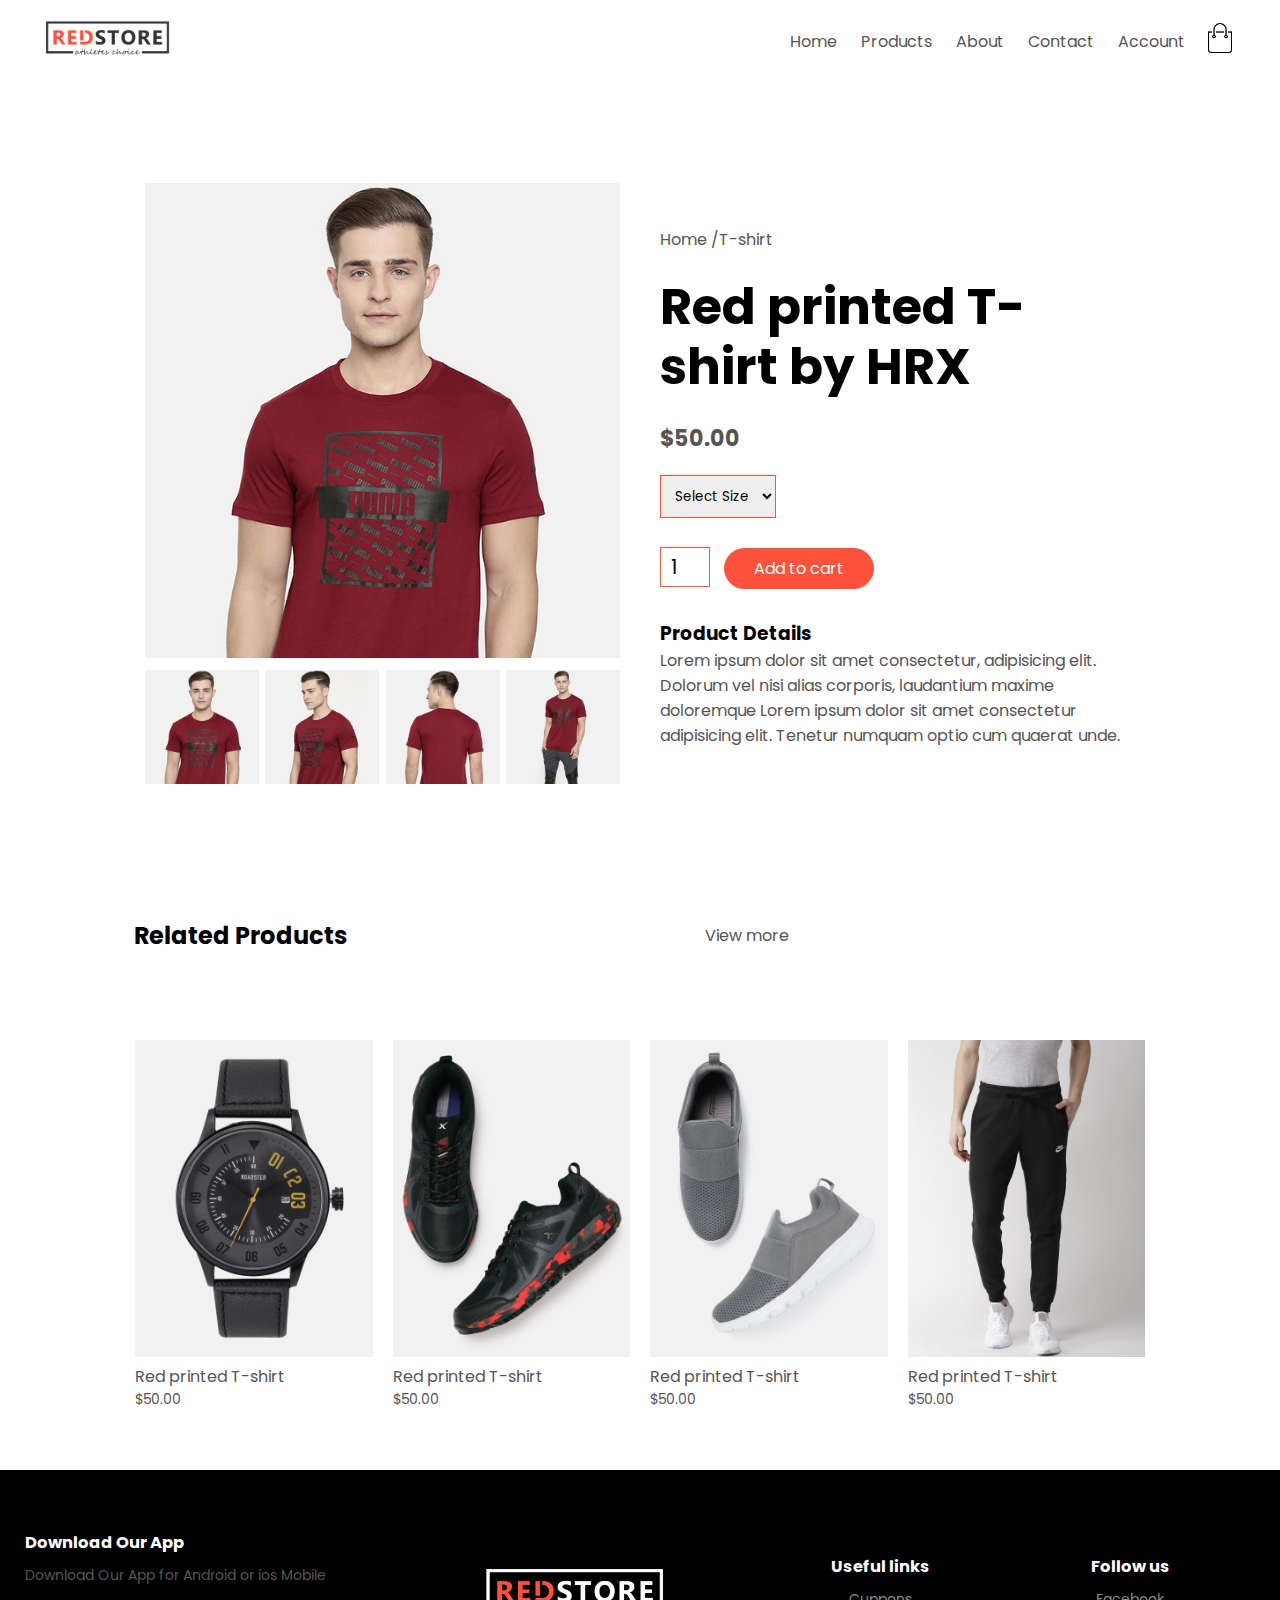
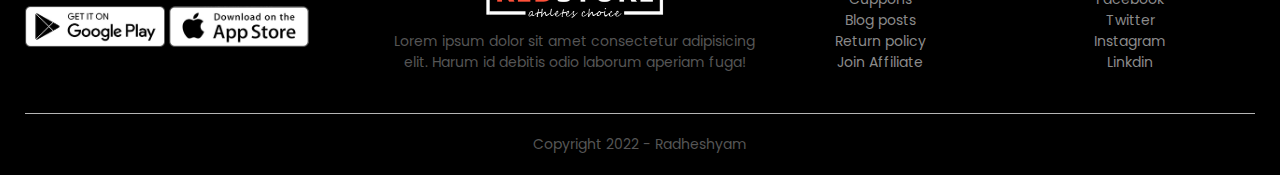
<file: products-detail-page.html>
<!DOCTYPE html>
<html lang="en">

<head>
    <meta charset="UTF-8">
    <meta http-equiv="X-UA-Compatible" content="IE=edge">
    <meta name="viewport" content="width=device-width, initial-scale=1.0">
    <title>Redstore E-commerce ! website Desine</title>
    <link rel="stylesheet" href="style.css">
    <link rel="stylesheet" href="https://cdnjs.cloudflare.com/ajax/libs/font-awesome/6.5.1/css/all.min.css" integrity="sha512-DTOQO9RWCH3ppGqcWaEA1BIZOC6xxalwEsw9c2QQeAIftl+Vegovlnee1c9QX4TctnWMn13TZye+giMm8e2LwA==" crossorigin="anonymous" referrerpolicy="no-referrer" />
</head>

<body>
        <div class="container">
            <div class="navbar">
                <div class="logo">
                    <a href="index.html"><img src="../images/logo.png" alt="logo" width="125 px"></a>
                </div>
                <nav>
                    <ul id="menu-items">
                        <li><a href="index.html">Home</a></li>
                        <li><a href="products.html">Products</a></li>
                        <li><a href="#">About</a></li>
                        <li><a href="#">Contact</a></li>
                        <li><a href="#">Account</a></li>
                    </ul>
                </nav>
                <a href="cart.html"><img src="./images/cart.png" width="30px" height="30px" alt=""></a>
                <img src="./images/menu.png" width="30px" height="30px" class="menu-icon" onclick="menutoggle()">
            </div>
           
            </div>
    <!-- ----------------single product details page------------- -->

<div class="small-container single-product">
    <div class="row">
        <div class="col-2">
            <img src="./images/gallery-1.jpg" alt="" width="100%" id="bigimg">
            <div class="small-img-row">
                <div class="small-img-col">
                    <img src="./images/gallery-1.jpg"  class="smallimg" alt="">
                </div>
                <div class="small-img-col">
                    <img src="./images/gallery-2.jpg" class="smallimg"  alt="">
                </div>
                <div class="small-img-col">
                    <img src="./images/gallery-3.jpg" class="smallimg"  alt="">
                </div>
                <div class="small-img-col">
                    <img src="./images/gallery-4.jpg"  class="smallimg" alt="">
                </div>
            </div>
        </div>
        <div class="col-2">
            <p>Home /T-shirt</p>
            <h1>Red printed T-shirt by HRX</h1>
            <h4>$50.00</h4>
        <select>
            <option selected>Select Size</option>
            <option>XXL</option>
            <option>XL</option>
            <option>Large</option>
            <option>Medium</option>
            <option>Small</option>
        </select>
        <input type="number" value="1" min="1" max="6">
        <a href="" class="btn">Add to cart</a>
        <h3>Product Details</h3>
        <p>Lorem ipsum dolor sit amet consectetur, adipisicing elit. Dolorum vel nisi alias corporis, laudantium maxime doloremque Lorem ipsum dolor sit amet consectetur adipisicing elit. Tenetur numquam optio cum quaerat unde. </p>
        </div>
    </div>
</div>


<!-- -------------------------------------related produvts-------------------- -->
<div class="small-container">
    <div class="row row-2">
        <h2>Related Products</h2>
        <p style="cursor: pointer; margin:12px auto;">View more</p>
    </div>
</div>



    <!------------------------------featured Products----------------------->
    <div class="small-container">
        <div class="row">
            <div class="col-4">
                <img src="./images/product-9.jpg" alt="">
                <h4>Red printed T-shirt</h4>
                <div class="rating">
                  <i class="fa-solid fa-star"></i>
                  <i class="fa-solid fa-star"></i>
                  <i class="fa-solid fa-star"></i>
                  <i class="fa-solid fa-star"></i>
                  <i class="fa-solid fa-star"></i>
                </div>
                <p>$50.00</p>
            </div>
            <div class="col-4">
                <img src="./images/product-10.jpg" alt="">
                <h4>Red printed T-shirt</h4>
                <div class="rating">
                  <i class="fa-solid fa-star"></i>
                  <i class="fa-solid fa-star"></i>
                  <i class="fa-solid fa-star"></i>
                  <i class="fa-solid fa-star"></i>
                  <i class="fa-solid fa-star"></i>
                </div>
                <p>$50.00</p>
            </div>
            <div class="col-4">
                <img src="./images/product-11.jpg" alt="">
                <h4>Red printed T-shirt</h4>
                <div class="rating">
                  <i class="fa-solid fa-star"></i>
                  <i class="fa-solid fa-star"></i>
                  <i class="fa-solid fa-star"></i>
                  <i class="fa-solid fa-star"></i>
                  <i class="fa-solid fa-star"></i>
                </div>
                <p>$50.00</p>
            </div>
            <div class="col-4">
                <img src="./images/product-12.jpg" alt="">
                <h4>Red printed T-shirt</h4>
                <div class="rating">
                  <i class="fa-solid fa-star"></i>
                  <i class="fa-solid fa-star"></i>
                  <i class="fa-solid fa-star"></i>
                  <i class="fa-solid fa-star"></i>
                  <i class="fa-solid fa-star"></i>
                </div>
                <p>$50.00</p>
            </div>
        </div>
    </div>
    <!-- -------------------------------------testimonials-------------------- -->
    <!-- ----------------------------brandss------------------------ -->

    <!-- ------------------------------footer------------------------ -->


    <div class="footer">
        <div class="container">
            <div class="row">
                <div class="footer-col-1">
                    <h3>Download Our App</h3>
                    <p>Download Our App for Android or ios Mobile</p>
                    <div class="app-logo">
                        <img src="./images/play-store.png" alt="">
                        <img src="./images/app-store.png" alt="">
                    </div>
                </div>
                <div class="footer-col-2">
                    <img src="./images/logo-white.png" alt="">
                    <p>Lorem ipsum dolor sit amet consectetur adipisicing elit. Harum id debitis odio laborum aperiam
                        fuga!</p>
                </div>
                <div class="footer-col-3">
                    <h3>Useful links</h3>
                    <ul>
                        <li>Cuppons</li>
                        <li>Blog posts</li>
                        <li>Return policy</li>
                        <li>Join Affiliate</li>
                    </ul>
                </div>
                <div class="footer-col-4">
                    <h3>Follow us</h3>
                    <ul>
                        <li>Facebook</li>
                        <li>Twitter</li>
                        <li>Instagram</li>
                        <li>Linkdin</li>
                    </ul>
                </div>
            </div>
            <hr>
            <p class="copyright">Copyright 2022 - Radheshyam</p>
        </div>
    </div>

    <!-- ---------------------------script------------------------ -->

    <script>
        var menu=document.getElementById('menu-items');
        function menutoggle(){
           if(menu.style.maxHeight=='0px'){
            menu.style.maxHeight='200px';
           }
           else{
            menu.style.maxHeight='0px';
           }
        }
    </script>
    <!-- --------------------------------product img script----------------- -->
    <script>
        var bigimg=document.getElementById('bigimg');
        var smallimg=document.getElementsByClassName('smallimg');

        smallimg[0].onclick=function(){
            bigimg.src=smallimg[0].src;
        }
        smallimg[1].onclick=function(){
            bigimg.src=smallimg[1].src;
        }
        smallimg[2].onclick=function(){
            bigimg.src=smallimg[2].src;
        }
        smallimg[3].onclick=function(){
            bigimg.src=smallimg[3].src;
        }
    </script>
</body>

</html>
</file>
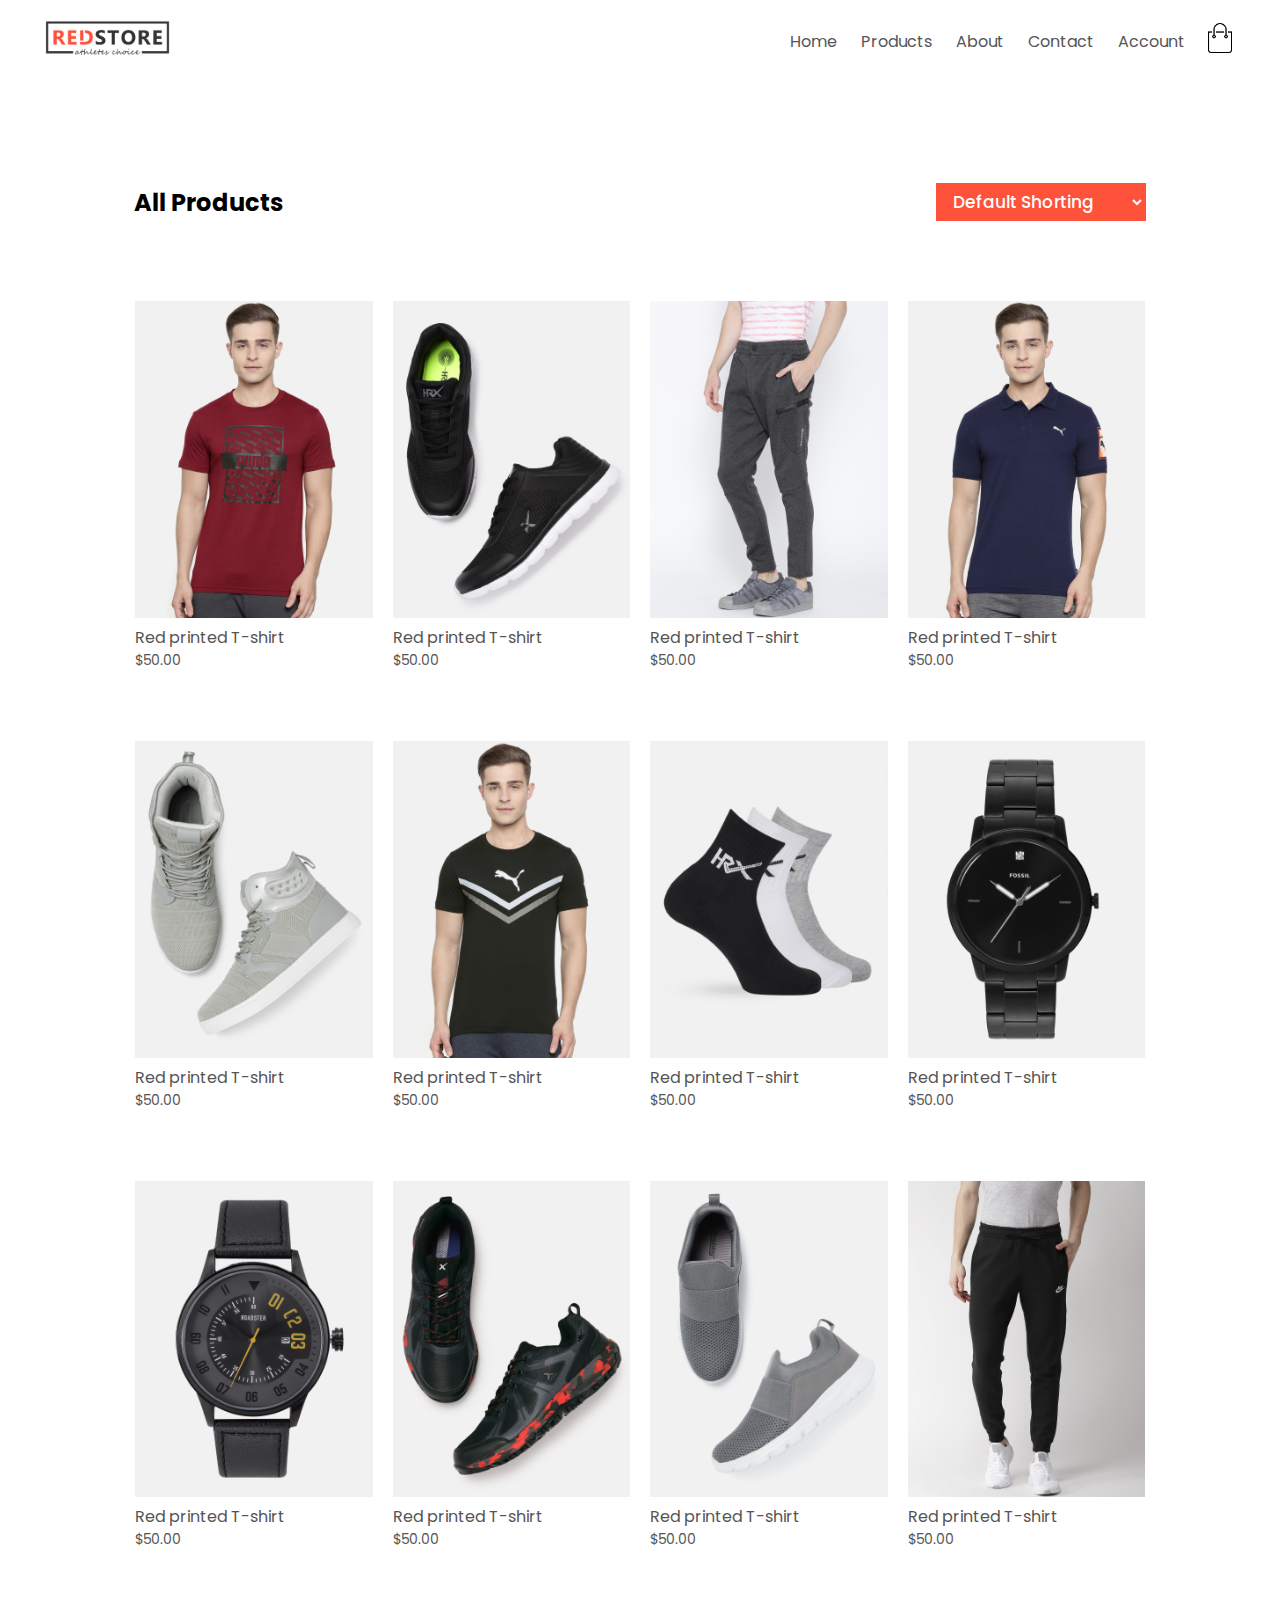
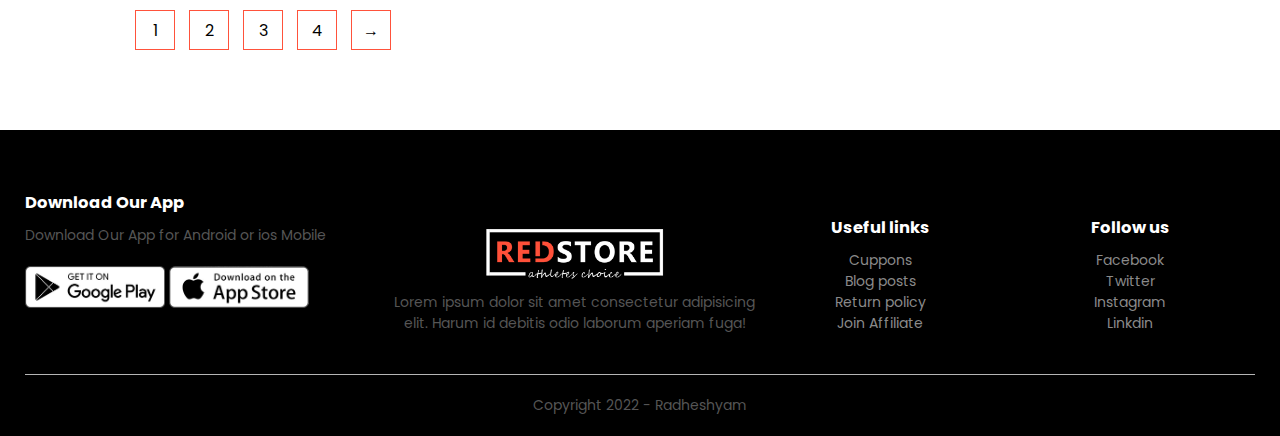
<file: products.html>
<!DOCTYPE html>
<html lang="en">

<head>
    <meta charset="UTF-8">
    <meta http-equiv="X-UA-Compatible" content="IE=edge">
    <meta name="viewport" content="width=device-width, initial-scale=1.0">
    <title>Redstore E-commerce ! website Desine</title>
    <link rel="stylesheet" href="style.css">
    <link rel="stylesheet" href="https://cdnjs.cloudflare.com/ajax/libs/font-awesome/6.5.1/css/all.min.css" integrity="sha512-DTOQO9RWCH3ppGqcWaEA1BIZOC6xxalwEsw9c2QQeAIftl+Vegovlnee1c9QX4TctnWMn13TZye+giMm8e2LwA==" crossorigin="anonymous" referrerpolicy="no-referrer" />
</head>

<body>
        <div class="container">
            <div class="navbar">
                <div class="logo">
                    <a href="index.html"><img src="../images/logo.png" alt="logo" width="125 px"></a>
                </div>
                <nav>
                    <ul id="menu-items">
                        <li><a href="index.html">Home</a></li>
                        <li><a href="products.html">Products</a></li>
                        <li><a href="#">About</a></li>
                        <li><a href="#">Contact</a></li>
                        <li><a href="account.html">Account</a></li>
                    </ul>
                </nav>
                <a href="cart.html"><img src="./images/cart.png" width="30px" height="30px" alt=""></a>
                <img src="./images/menu.png" width="30px" height="30px" class="menu-icon" onclick="menutoggle()">
            </div>
           
            </div>
    <!------------------------------featured Products----------------------->
    <div class="small-container">
        <div class="row row-2">
            <h2>All Products</h2>
            <select>
                <option>Default Shorting</option>
                <option>Short by price</option>
                <option>Short by Popularity</option>
                <option>Short by rating</option>
                <option>Short by sale</option>
            </select>
        </div>
        <div class="row">
            <div class="col-4">
                <a href="products-detail-page.html"><img src="./images/product-1.jpg" style="cursor: pointer;"></a> 
                <h4>Red printed T-shirt</h4>
                <div class="rating">
                  <i class="fa-solid fa-star"></i>
                  <i class="fa-solid fa-star"></i>
                  <i class="fa-solid fa-star"></i>
                  <i class="fa-solid fa-star"></i>
                  <i class="fa-solid fa-star"></i>
                </div>
                <p>$50.00</p>
            </div>
            <div class="col-4">
                <img src="./images/product-2.jpg" alt="">
                <h4>Red printed T-shirt</h4>
                <div class="rating">
                  <i class="fa-solid fa-star"></i>
                  <i class="fa-solid fa-star"></i>
                  <i class="fa-solid fa-star"></i>
                  <i class="fa-solid fa-star"></i>
                  <i class="fa-solid fa-star"></i>
                </div>
                <p>$50.00</p>
            </div>
            <div class="col-4">
                <img src="./images/product-3.jpg" alt="">
                <h4>Red printed T-shirt</h4>
                <div class="rating">
                  <i class="fa-solid fa-star"></i>
                  <i class="fa-solid fa-star"></i>
                  <i class="fa-solid fa-star"></i>
                  <i class="fa-solid fa-star"></i>
                  <i class="fa-solid fa-star"></i>
                </div>
                <p>$50.00</p>
            </div>
            <div class="col-4">
                <img src="./images/product-4.jpg" alt="">
                <h4>Red printed T-shirt</h4>
                <div class="rating">
                  <i class="fa-solid fa-star"></i>
                  <i class="fa-solid fa-star"></i>
                  <i class="fa-solid fa-star"></i>
                  <i class="fa-solid fa-star"></i>
                  <i class="fa-solid fa-star"></i>
                </div>
                <p>$50.00</p>
            </div>
            <div class="col-4">
                <img src="./images/product-5.jpg" alt="">
                <h4>Red printed T-shirt</h4>
                <div class="rating">
                  <i class="fa-solid fa-star"></i>
                  <i class="fa-solid fa-star"></i>
                  <i class="fa-solid fa-star"></i>
                  <i class="fa-solid fa-star"></i>
                  <i class="fa-solid fa-star"></i>
                </div>
                <p>$50.00</p>
            </div>
            <div class="col-4">
                <img src="./images/product-6.jpg" alt="">
                <h4>Red printed T-shirt</h4>
                <div class="rating">
                  <i class="fa-solid fa-star"></i>
                  <i class="fa-solid fa-star"></i>
                  <i class="fa-solid fa-star"></i>
                  <i class="fa-solid fa-star"></i>
                  <i class="fa-solid fa-star"></i>
                </div>
                <p>$50.00</p>
            </div>
            <div class="col-4">
                <img src="./images/product-7.jpg" alt="">
                <h4>Red printed T-shirt</h4>
                <div class="rating">
                  <i class="fa-solid fa-star"></i>
                  <i class="fa-solid fa-star"></i>
                  <i class="fa-solid fa-star"></i>
                  <i class="fa-solid fa-star"></i>
                  <i class="fa-solid fa-star"></i>
                </div>
                <p>$50.00</p>
            </div>
            <div class="col-4">
                <img src="./images/product-8.jpg" alt="">
                <h4>Red printed T-shirt</h4>
                <div class="rating">
                  <i class="fa-solid fa-star"></i>
                  <i class="fa-solid fa-star"></i>
                  <i class="fa-solid fa-star"></i>
                  <i class="fa-solid fa-star"></i>
                  <i class="fa-solid fa-star"></i>
                </div>
                <p>$50.00</p>
            </div>
            <div class="col-4">
                <img src="./images/product-9.jpg" alt="">
                <h4>Red printed T-shirt</h4>
                <div class="rating">
                  <i class="fa-solid fa-star"></i>
                  <i class="fa-solid fa-star"></i>
                  <i class="fa-solid fa-star"></i>
                  <i class="fa-solid fa-star"></i>
                  <i class="fa-solid fa-star"></i>
                </div>
                <p>$50.00</p>
            </div>
            <div class="col-4">
                <img src="./images/product-10.jpg" alt="">
                <h4>Red printed T-shirt</h4>
                <div class="rating">
                  <i class="fa-solid fa-star"></i>
                  <i class="fa-solid fa-star"></i>
                  <i class="fa-solid fa-star"></i>
                  <i class="fa-solid fa-star"></i>
                  <i class="fa-solid fa-star"></i>
                </div>
                <p>$50.00</p>
            </div>
            <div class="col-4">
                <img src="./images/product-11.jpg" alt="">
                <h4>Red printed T-shirt</h4>
                <div class="rating">
                  <i class="fa-solid fa-star"></i>
                  <i class="fa-solid fa-star"></i>
                  <i class="fa-solid fa-star"></i>
                  <i class="fa-solid fa-star"></i>
                  <i class="fa-solid fa-star"></i>
                </div>
                <p>$50.00</p>
            </div>
            <div class="col-4">
                <img src="./images/product-12.jpg" alt="">
                <h4>Red printed T-shirt</h4>
                <div class="rating">
                  <i class="fa-solid fa-star"></i>
                  <i class="fa-solid fa-star"></i>
                  <i class="fa-solid fa-star"></i>
                  <i class="fa-solid fa-star"></i>
                  <i class="fa-solid fa-star"></i>
                </div>
                <p>$50.00</p>
            </div>
            <div class="page-btn">
                <span>1</span>
                <span>2</span>
                <span>3</span>
                <span>4</span>
                <span>&#8594;</span>
            </div>
        </div>
    </div>
    <!-- -------------------------------------testimonials-------------------- -->
    <!-- ----------------------------brandss------------------------ -->

    <!-- ------------------------------footer------------------------ -->


    <div class="footer">
        <div class="container">
            <div class="row">
                <div class="footer-col-1">
                    <h3>Download Our App</h3>
                    <p>Download Our App for Android or ios Mobile</p>
                    <div class="app-logo">
                        <img src="./images/play-store.png" alt="">
                        <img src="./images/app-store.png" alt="">
                    </div>
                </div>
                <div class="footer-col-2">
                    <img src="./images/logo-white.png" alt="">
                    <p>Lorem ipsum dolor sit amet consectetur adipisicing elit. Harum id debitis odio laborum aperiam
                        fuga!</p>
                </div>
                <div class="footer-col-3">
                    <h3>Useful links</h3>
                    <ul>
                        <li>Cuppons</li>
                        <li>Blog posts</li>
                        <li>Return policy</li>
                        <li>Join Affiliate</li>
                    </ul>
                </div>
                <div class="footer-col-4">
                    <h3>Follow us</h3>
                    <ul>
                        <li>Facebook</li>
                        <li>Twitter</li>
                        <li>Instagram</li>
                        <li>Linkdin</li>
                    </ul>
                </div>
            </div>
            <hr>
            <p class="copyright">Copyright 2022 - Radheshyam</p>
        </div>
    </div>

    <!-- ---------------------------script------------------------ -->

    <script>
        var menu=document.getElementById('menu-items');
        function menutoggle(){
           if(menu.style.maxHeight=='0px'){
            menu.style.maxHeight='200px';
           }
           else{
            menu.style.maxHeight='0px';
           }
        }
    </script>
</body>

</html>
</file>
<file: style.css>
@import url('https://fonts.googleapis.com/css2?family=Poppins:ital,wght@0,100;0,200;0,300;0,400;0,500;0,600;0,700;0,800;0,900;1,100;1,200;1,300;1,400;1,500;1,600;1,700;1,800;1,900&display=swap');

html{
    scroll-behavior: smooth;
    font-family: 'Poppins', sans-serif;
}
*{
    margin: 0;
    padding: 0;
    box-sizing: border-box;
    scroll-behavior: smooth;
    font-family: 'Poppins', sans-serif;
}
a{
    text-decoration: none;
    color:#555;
}
p{
    color: #555;
}
li{
    list-style: none;
}
.navbar{
    display: flex;
    align-items: center;
    padding: 20px;
}
nav{
    flex: 1;
    text-align: right;
}
nav ul{
    display: inline-block;
    
}
nav ul li{
    display: inline-block;
    margin-right: 20px;
    
}
.container{
    max-width: 1300px;
    margin: auto;
    padding-left: 25px;
    padding-right: 25px;
}
.row{
    display: flex;
    align-items: center;
    justify-content:space-between;
    flex-wrap: wrap;
}
.col-2{
    flex-basis: 50%;
    min-width:300px;
}
.col-2 img{
    max-width: 100%;
    padding: 50px 0px;
}
.col-2 h1{
    font-size: 50px;
    line-height: 60px;
    margin: 25px 0;  
}
.btn{
    display: inline-block;
    background-color: #ff523b;
    color: #fff;
    padding: 8px 30px;
    margin: 30px 0;
    border-radius: 30px;
    transition: background 0.5s;
}
.btn:hover{
    background-color: #563434;
}
.header{
    background:radial-gradient(#fff,#ffd6d6);
}
.header .row{
    margin-top: 70px;
}
.cetegorise{
    margin: 70px 0px;
    min-width: 250px;
    margin-bottom: 30px;
}

.col-3{
    flex-basis: 30%;
}
.col-3 img{
    width: 100%;
}
.small-container{
    max-width: 1080px;
    margin: auto;
    padding-left: 25px;
    padding-right: 25px;
}
.col-4{
    flex-basis: 25%;
    min-width:200px;
    padding: 10px;
    margin-bottom: 50px;
    display: inline-block;
    transition: transform 0.6s ;
}
.col-4 img{
    width: 100%;
}
.tittle{
    text-align: center;
    margin: 80px 0px;
    color: #555;
    position: relative;
    line-height: 60px;
    font-size: 26px;
}
.tittle::after{
    content: '';
    width:80px;
    height: 5px;
    background-color: #ff523b;
    position: absolute;
    bottom: 0;
    left: 50%;
    transform: translateX(-50%);
}
.col-4 h4{
    color: #555;
    font-weight:normal;
}
.col-4 p{
    font-size:14px;
}
.rating .fa-solid{
    color: #ff523b;
}
.col-4:hover{
    transform: translateY(-5px);
}
.offer{
    background: radial-gradient(#fff,#ffd6d6);
    margin-top: 80px;
    margin-bottom: 100px;
    padding: 30px 0px;
}
.offer .row{
    width: 80%;
    margin: auto;
}
.offer .extra{
    flex-basis: 60%;
}
.offer .min{
    flex-basis: 20%;
}
.col-2 .offer-img{
   width: 100%;
}
.offer small{
    color: #555;
    display: block;
}

.testimonials .col-3{
    padding: 40px 20px;
    text-align: center;
    cursor: pointer;
    box-shadow: 0 0 20px rgba(0, 0, 0, 0.1);
    transition: transform 0.7s;
}
.testimonials .col-3 img{
    width: 50px;
    margin-top: 20px;
    border-radius: 50px;
}
.testimonials .col-3:hover{
    transform:translateY(-10px);
}
.col-3 p{
    color: #777;
    margin: 12px 0;
    font-size: 12px;
}
.testimonials .col-3 h3{
    font-size: 16px;
    color: #555;
    font-weight:600px;
}
.brands{
    margin: 100px auto;
}
.col-5{
    width: 160px;
}
.col-5 img{
    width: 100%;
    cursor: pointer;
    filter: grayscale(100%);
}
.col-5 img:hover{
    filter: grayscale(0);
}
.footer{
    background-color: #000;
    color: #8a8a8a;
    font-size: 14px;
    padding: 60px 0 20px;
}
.footer h3{
    color: white;
    margin-bottom: 10px;
}
.footer-col-1,.footer-col-2,.footer-col-3,.footer-col-4{
    min-width: 250px;
    margin: auto 20px;
    
    margin: auto;
}
.footer-col-1{
    flex-basis: 30%;
}
.footer-col-2{
    flex:1;
    text-align: center;
}
.footer-col-2 img{
    width: 180px;
    margin-bottom: 5px;
}
.footer-col-3,.footer-col-4{
    flex-basis: 12%;
    text-align: center;
}
.app-logo{
    margin-top: 20px;
}
.app-logo img{
    width: 140px;
    cursor: pointer;
    margin-bottom: 20px;
}
.footer hr{
    border: none;
    background: #b5b5b5;
    height: 1px;
    margin: 20px 0px;
}
.footer-col-1,.footer-col-2,.footer-col-3,.footer-col-4{
    margin-bottom: 20px;
}
.copyright{
    text-align: center;
}
.menu-icon{
    display: none;
    cursor: pointer;
    margin-left: 20px;
    width: 28px;
}
@media screen and (max-width:700px) {
    .cart-info p{
        display:none;
    }
    .menu-icon{
        display: inline-block;
    }
    nav ul{
        position:absolute;
        top: 70px;
        left: 0;
        background: #333;
        width: 100%;
        transition:all 1s;
        overflow: hidden;
    }
    nav ul li{
        display: block;
        margin: 10px 50px 10px 0px;
    }
    nav ul li a{
        color: white;
    }
   
}
@media screen and (max-width:650px){
    .row-2 h2,select{
        margin: 23px auto 5px;
    }
    .row{
        text-align: center;
    }
    .col-2,.col-3,.col-4{
        flex-basis:100%;
    }
    .col-2 h1{
        font-size: 40px;
        line-height: 50px;
        margin: 15px 0;  
    }
    .header .col-2 p{
        width: 70%;
        margin: auto;
    }
    .testimonials .col-3{
        margin-top: 32px;
    }
    .brands .col-5{
        margin: 0 auto;
    }
    .offer small{
        width: 70%;
        margin: auto;
    }
    .single-product .row{
        text-align: left;
    }

}
/* --------------------------------------------products------------------------ */
.row-2{
    margin: 100px auto 70px;
    padding:0px 9px;
}
.row-2 select{
    padding: 5px 12px;
    font-size: 17px;
    font-weight: 500;
    border: 1px solid #ff523b;
    background: #ff523b;
    color: white;
}
.row-2 select:focus{
    outline: none;
    
}
.row-2 select option{
    background: #ff523b;
}
.page-btn span{
    width: 40px;
    height: 40px;
    line-height: 40px;
    margin-left: 10px;
    border: 1px solid #ff523b;
    transition: background 0.3s;
    cursor: pointer;
    text-align: center;
    display: inline-block;
    margin-bottom: 80px;
}
.page-btn span:hover{
    background: #ff523b;
    color: white;
}
/* --------------------single product page--------------- */
.single-product{
    margin-top: 80px;
}
.single-product .col-2 img{
padding: 0;
}
.single-product .col-2 {
    padding:20px;
}
.single-product .col-2 h4{
    font-size: 22px;
    margin: 20px 0px;
    font-weight: bold;
    color: #555;
}
.single-product .col-2 select{
    display: block;
    padding: 10px;
    margin-top: 20px;
    border: 1px solid #ff523b;
}
.single-product .col-2 input{
    width: 50px;
    height: 40px;
    padding-left: 10px;
    margin-right: 10px;
    border:1px solid #ff523b;
    font-size: 20px;
}
.single-product .col-2 input:focus{
    outline: none;
}
.small-img-row{
    margin-top: 5px;
    display: flex;
    justify-content: space-between;
}
.small-img-col{
     flex-basis: 24%;
}
.smallimg{
    cursor: pointer;
}
.cart-page{
    margin: 80px auto;
}
table{
    width: 100%;
    border-collapse: collapse;
}
.cart-info{
    display: flex;
    flex-wrap: wrap;
}
th{
    background: #ff523b;
    color: #fff;
    text-align: left;
    font-weight: normal;
    padding: 5px;
}
td{
    padding: 10px 5px;
}
td input{
    width: 40px;
    height: 30px;
    padding: 5px;
}
td a{
    font-size: 12px;
    color: #ff523b;
    display: block;
}
td img{
    width: 80px;
    height: 80px;
    margin-right:10px;
}
.total-pricing{
    display: flex;
    justify-content: flex-end;
}
.total-pricing table{
    width: 100%;
    max-width: 373px;
    border-top:5px solid #ff523b;
}
th:last-child{
    text-align: right;
}
td:last-child{
    text-align: right;
}
.account-page{
    padding: 50px 0px;
    background: radial-gradient(#fff,#ffd6d6);
}
.form-container{
    background: #fff;
    width: 300px;
    height: 400px;
    position: relative;
    text-align: center;
    padding: 20px 0;
    margin: auto;
    box-shadow: 0 0 20px 0px rgba(0, 0, 0, 0.1);
}
.form-container span{
    font-weight: bold;
    padding: 0px 10px;
    color: #555;
    cursor: pointer;
    width: 100px;
    display: inline-block;
}
.form-btn{
    display: inline-block;
}
.form-container{
    overflow: hidden;
    transition: all 0.8s;
}
.form-container form{
    max-width: 300px;
    padding: 0px 20px;
    position: absolute;
    top: 130px;
    transition: all 1s;
}
form input{
    width: 100%;
    height: 30px;
    margin: 10px 0px;
    padding: 0px 10px;
    border: 1px solid #ccc;
}
form .btn{
    width: 100%;
    border: none;
    cursor: pointer;
    margin: 10px 0;
}
form .btn:focus{
    outline: none;
}
#log-form{
    left: -300px;
}
#reg-form{
    left: 0;
}
form a{
    font-size: 12px;
}
#indicator{
    width: 100px;
    border: none;
    background: #ff523b;
    height: 3px;
    margin-top: 8px;
    transform: translateX(100px);
    transition: all 1s;
}
</file>
